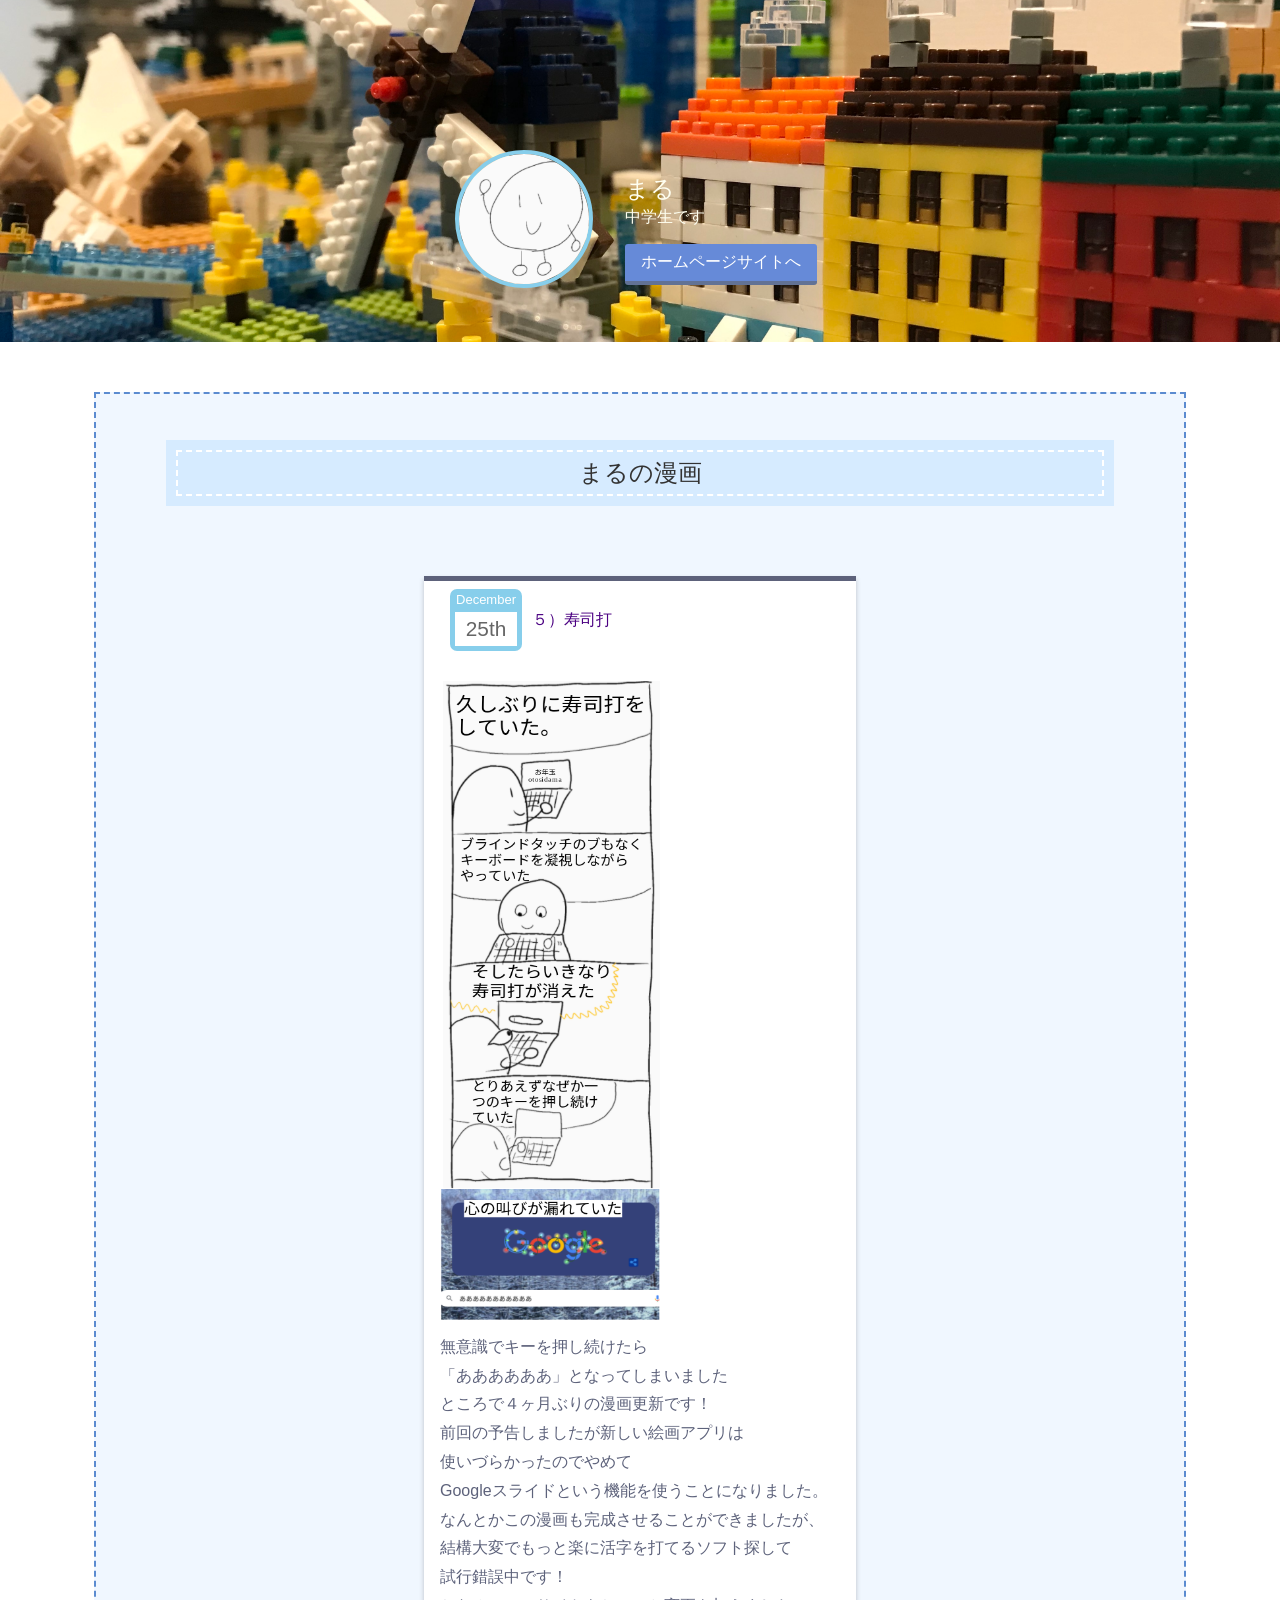
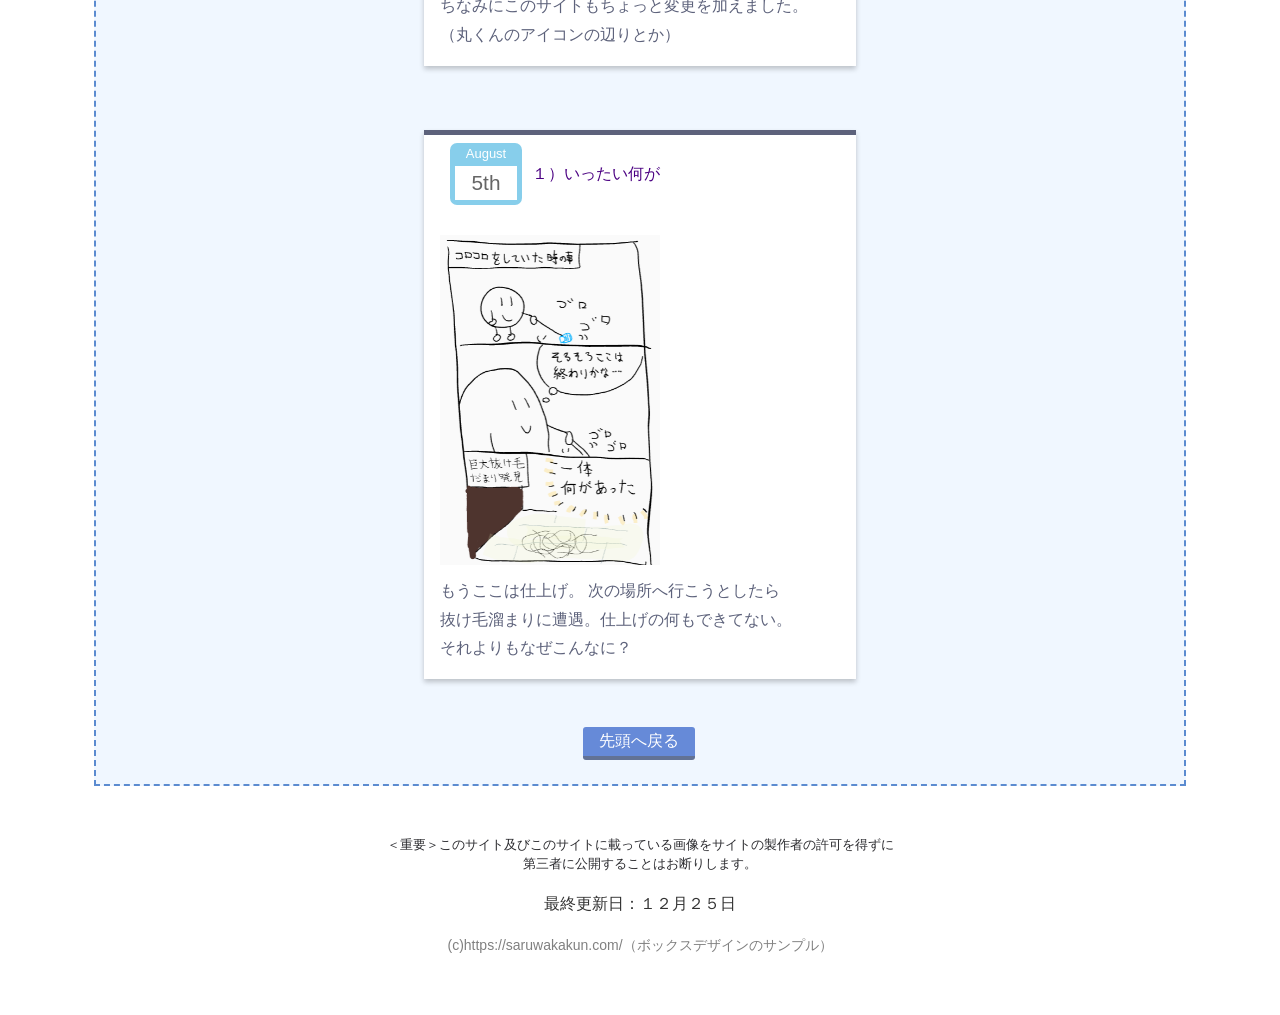
<file: blog.html>
<!DOCTYPE html>
<html lang="ja">
<head>
    <meta charset="utf-8">
    <title>まるのブログサイト</title>
    <link rel="icon" href="favicon3.png">
    <meta name="description" content="まるのポートフォリオサイトです">
    <link rel="stylesheet" href="blog.css">
   
</head>

<body>
    <header>
        <div class="h">
            <div class="icon">
                <img src="maru.png" width="130" height="130"
                alt="まるのアイコンです">
            </div>
            <div class="headerinfo">
                <h1>まる</h1>
                <p>中学生です</p>
                <ul>
                    <li>
                        <a href="index.html" target="_blank" class="btn-square">
                        ホームページサイトへ
                        </a>
                       
                    </li>
                    
                </ul>
            </div>
        </div>
    </header>

    <section class="works">
        <h1>まるの漫画</h1>
        <section class="manga0">
            <article>
                <div id="sampleCalender2">
                    <div class="the_date blue">
                        <div class="date_m">December</div>
                        <div class="date_d">25th</div>
                    </div>
                </div>

                <h1>５）寿司打</h1>
                <img src="5 )寿司打ち.png" width="220" height="640"
                alt="まんがの写真が表示できていません"> 
                <p>無意識でキーを押し続けたら</p>
                <p>「ああああああ」となってしまいました</p>
                <p>ところで４ヶ月ぶりの漫画更新です！</p> 
                <p>前回の予告しましたが新しい絵画アプリは</p>
                <p>使いづらかったのでやめて</p>
                <p>Googleスライドという機能を使うことになりました。</p>
                <p>なんとかこの漫画も完成させることができましたが、</p>
                <p>結構大変でもっと楽に活字を打てるソフト探して</p>
                <p>試行錯誤中です！</p>
                <p>ちなみにこのサイトもちょっと変更を加えました。</p>
                <p>（丸くんのアイコンの辺りとか）</p>
            </article>
        </section>
       
               
       
            
         <section class="manga3">
            <article>
                <div id="sampleCalender2">
                    <div class="the_date blue">
                        <div class="date_m">August</div>
                        <div class="date_d">5th</div>
                    </div>
                </div>

                <h1>１）いったい何が</h1>
                <img src="1 )いったい何が.png" width="220" height="330"
                alt="まんがの写真が表示できていません"> 
            
                
                <p>もうここは仕上げ。 次の場所へ行こうとしたら</p> 
                <p> 抜け毛溜まりに遭遇。仕上げの何もできてない。</p>
                <p> それよりもなぜこんなに？</p>
            </article>
           
            
        </section>
        <p><a href="#" class="btn-square2">先頭へ戻る</a></p>
    </section>

    <footer> 
        <h5>＜重要＞このサイト及びこのサイトに載っている画像をサイトの製作者の許可を得ずに</h5>
        <h5>第三者に公開することはお断りします。</h5>
        <h4>最終更新日：１２月２５日</h4>

        <p>(c)https://saruwakakun.com/（ボックスデザインのサンプル）</p>
    </footer>
    
</body>
</html>
</file>
<file: blog.css>
body {
    color:#333 ;
    font-family: Verdana, sans-serif;
    margin: 0;

}

header {
    background-color: #efefef;
    /* padding-top: 32px;
    padding-bottom: 32px; */
    margin-left: auto;
    margin-right: auto;
}

.h {
    /* background-color: pink; */
    width:auto;
    padding-bottom: 50px;
    padding-top: 150px;
    display: flex;
    align-items: center;
    margin-left: auto;
    margin-right: auto;
    background-image: url(IMG-0182.jpg);
    background-size: cover;
    background-position: center;
}

.icon {
    /* background-color: skyblue; */
    margin-left: auto;

}

.headerinfo {
    margin-left: 32px;
    /* background-color: tomato; */
    margin-right: auto;
    color:ivory;
}
.headerinfo > ul > li {
    display: flex;
    
}
  
.headerinfo > ul > li > a > img {
    margin-top:5px ;
}

.icon img {
    /* border-radius: 20px; */
    border-radius: 50%;
    border-width: 4px;
    border-style: solid;
    border-color: skyblue;
}

.headerinfo h1 {
    font-weight: normal;
    font-size: 24px;
    margin-bottom: 2px;
}

.headerinfo p {
    margin: 0;
    margin-bottom: 16px;

}

.headerinfo ul {
    margin: 0;
 list-style: none;
    padding: 0;
    display: flex;
}

.headerinfo li {
    margin-right: 8px;
}

.works {
    width: 29em;
    margin-right: auto;
    margin-left: auto;
    padding: 0.5em 5em;
    margin: 2em 0em;
    background: #f0f7ff;
    border: dashed 2px #5b8bd0;/*点線*/
    margin: 50px auto;
}

.works > h1 {
    font-weight: normal;
    font-size: 24px;
    text-align: center;
    margin-top: 60px;
    margin-bottom: 60px;
    padding: 0.2em 0.5em;
    margin: 2em 0;
    background: #d6ebff;
    box-shadow: 0px 0px 0px 10px #d6ebff;
    border: dashed 2px white;
}
.manga0 > article {
    margin-bottom: 60px;
    padding: 0.5em 1em;
    margin: 2em auto;
    color: #5d627b;
    background: white;
    border-top: solid 5px #5d627b;
    box-shadow: 0 3px 5px rgba(0, 0, 0, 0.22);
    width: 25em;
}

.manga0 > article > h1 {
    font-weight: unset;
    color: indigo;
    margin-bottom: 50px;
}

.manga > article {
    margin-bottom: 60px;
    padding: 0.5em 1em;
    margin: 2em auto;
    color: #5d627b;
    background: white;
    border-top: solid 5px #5d627b;
    box-shadow: 0 3px 5px rgba(0, 0, 0, 0.22);
    width: 25em;
}

.manga > article > h1 {
    font-weight: unset;
    color: indigo;
    margin-bottom: 50px;
}

.manga3 > article {
    margin-bottom: 60px;
    padding: 0.5em 1em;
    margin: 2em auto;
    color: #5d627b;
    background: white;
    border-top: solid 5px #5d627b;
    box-shadow: 0 3px 5px rgba(0, 0, 0, 0.22);
    width: 25em;
}

.manga3 > article > h1 {
    font-weight: unset;
    color: indigo;
    margin-bottom: 50px;
}



footer p {
    text-align: center;
    font-size: 14px;
    margin-bottom: 60px;
    color: gray;
}

footer h4 {
    text-align: center;
    font-weight: lighter;
}

footer h5 {
    text-align: center;
    margin: 1px;
    font-weight: unset;
    color: rgb(44, 44, 48);
}

.btn-square {
    display: inline-block;
    padding: 0.5em 1em;
    text-decoration: none;
    background: #668ad8;/*ボタン色*/
    color: #FFF;
    border-bottom: solid 4px #627295;
    border-radius: 3px;
  }
  .btn-square:active {
    /*ボタンを押したとき*/
    -webkit-transform: translateY(4px);
    transform: translateY(4px);/*下に動く*/
    border-bottom: none;/*線を消す*/
  }



  <style type="text/css">
  div#sampleCalender2 {
      height:100%;
  }
  div#sampleCalender2 .the_date {
      float:left;
      display:block;
      width:4.5em;
      margin:0 10px; padding:0;
      text-align:center;
      overflow:hidden;
  }
  div#sampleCalender2 .blue {
      background-color:skyblue;
      border-radius:7px;
  }
  
  div#sampleCalender2 .date_m {
      display:block;
      margin:3px 0; padding:0;
      color:#fff;
      font-size: 13px;
      font-weight: normal;
      text-align:center
  }
  div#sampleCalender2 .date_d {
      display:block;
      margin:5px; padding:5px 0;
      background-color:#fff;
      font-size:1.3em;
      font-weight: normal;
      text-align:center;
      color:#666;
  }
</style>

p {
    margin: 0;
    padding: 0;
}
.works p {
    line-height: 0.8;
}

.manga2 {
    margin-top: 25px;
}

.manga2 {
    padding: 0.5em 1em;
    margin: 2em 0;
    font-weight: bold;
    border-top: solid 2px #000000b7;
}
.manga2 {
    margin: 0; 
    padding: 0;
   
}

.btn-square2 {
    display: inline-block;
    padding: 0.5em 1em;
    text-decoration: none;
    background: #668ad8;/*ボタン色*/
    color: #FFF;
    border-bottom: solid 4px #627295;
    border-radius: 3px;
    margin-left: 180px;
    
  }
  .btn-square2:active {
    /*ボタンを押したとき*/
    -webkit-transform: translateY(4px);
    transform: translateY(4px);/*下に動く*/
    border-bottom: none;/*線を消す*/
  }

  @media (min-width: 1000px){
    .manga {
        display: flex;
        
    }
    .manga0 {
        display: flex;
        
    }
    .manga3 {
        display: flex;
    }
    .works {
        width: 58em;
    }
    .btn-square2 {
        margin-left: 407px;
    }
    .manga > article {
        margin-right:px;
    }

  }
</file>
